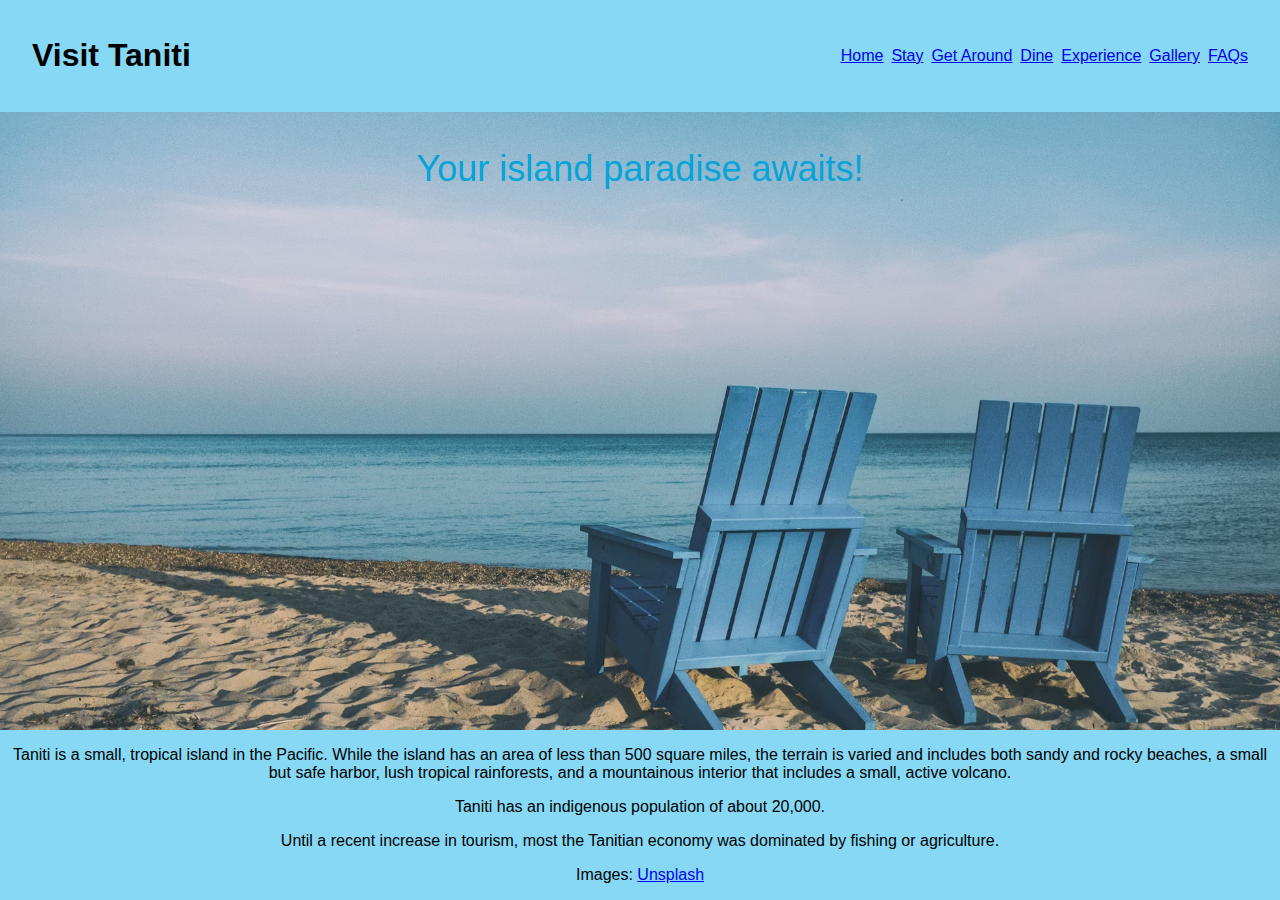
<file: index.html>
<!DOCTYPE html>
<html lang="en">

<head>
    <meta charset="UTF-8">
    <meta name="viewport" content="width=device-width, initial-scale=1.0">
    <link rel="stylesheet" href="styles.css">
    <title>Visit Taniti</title>
    <style>
        main {
            background-image: url('background.avif');
            background-size: cover;
            background-position: center;
            background-repeat: no-repeat
        }
    </style>
</head>


<body>
    <header>
        <div id="home-header">
            <h1 class="home-text">Visit Taniti</h1>
            <div id="header-links-container">
                <a href="index.html"><u>Home</u></a>
                <a href="stay.html">Stay</a>
                <a href="getaround.html">Get Around</a>
                <a href="dine.html">Dine</a>
                <a href="experience.html">Experience</a>
                <a href="gallery.html">Gallery</a>
                <a href="faq.html">FAQs</a>
            </div>
        </div>
    </header>

    <main>
        <p id="homeslogan">
            Your island paradise awaits!
        </p>
    </main>
    <footer>
        <p>Taniti is a small, tropical island in the Pacific. While the island has an area of less than 500 square
            miles, the terrain is varied and includes both sandy and rocky beaches, a small but safe harbor, lush
            tropical rainforests, and a mountainous interior that includes a small, active volcano.</p>
        <p>Taniti has an indigenous population of about 20,000.</p>
        <p>Until a recent increase in tourism, most the Tanitian economy was dominated by fishing or agriculture.</p>
        <p>Images: <a href="http://www.unsplash.com"> Unsplash</a></p>
    </footer>
</body>

</html>
</file>
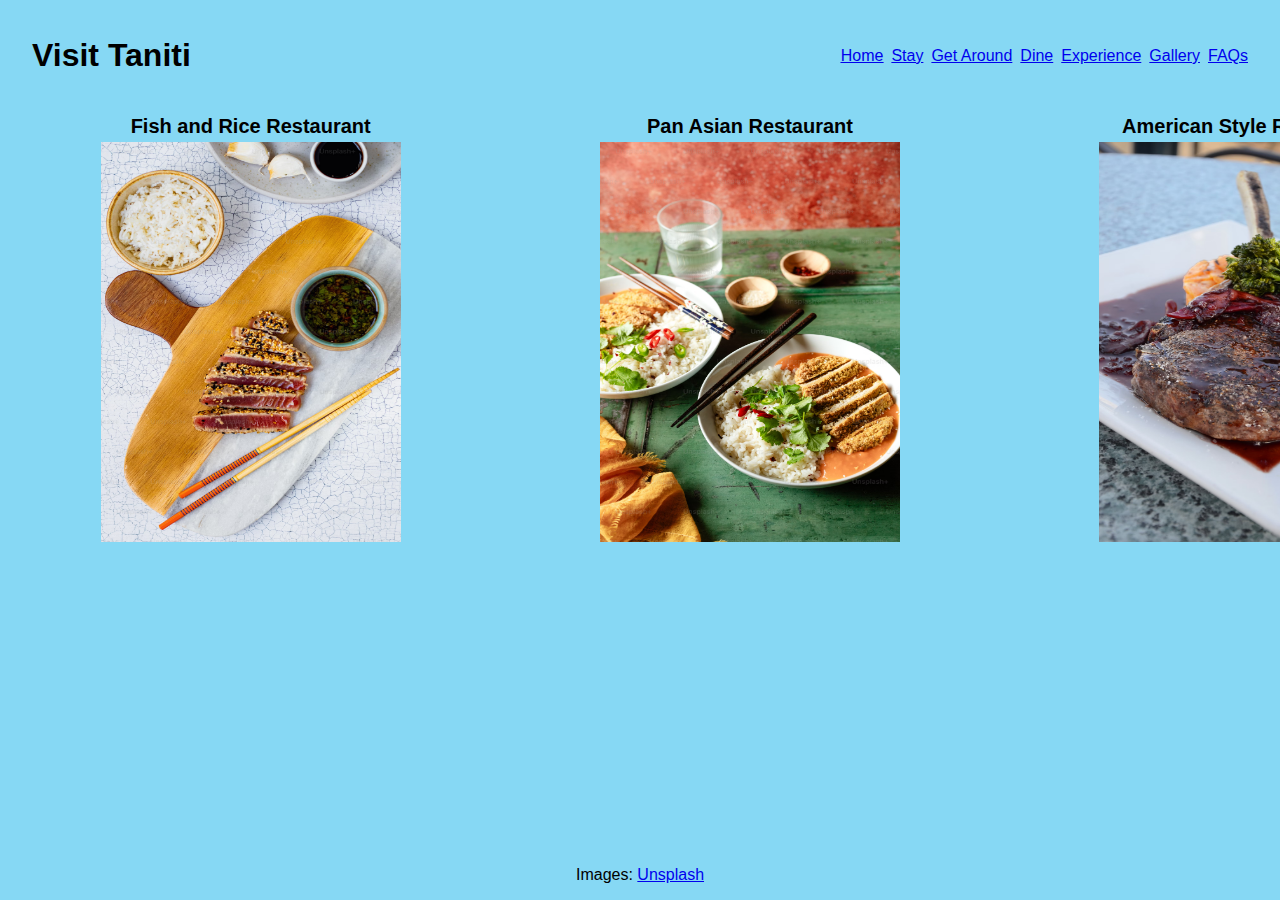
<file: dine.html>
<!DOCTYPE html>
<html lang="en">

<head>
    <meta charset="UTF-8">
    <meta name="viewport" content="width=device-width, initial-scale=1.0">
    <link rel="stylesheet" href="styles.css">
    <title>Visit Taniti</title>
</head>
<style>

</style>

<body>
    <header>
        <div id="home-header">
            <h1 class="home-text">Visit Taniti</h1>
            <div id="header-links-container">
                <a href="index.html"><u>Home</u></a>
                <a href="stay.html">Stay</a>
                <a href="getaround.html">Get Around</a>
                <a href="dine.html">Dine</a>
                <a href="experience.html">Experience</a>
                <a href="gallery.html">Gallery</a>
                <a href="faq.html">FAQs</a>
            </div>
        </div>
    </header>
    <main>
        <table width="1500">
            <tr>
                <th>Fish and Rice Restaurant</th>
                <th>Pan Asian Restaurant</th>
                <th>American Style Restaurant</th>
            </tr>
            <tr>
                <td align="center">
                    <img src="fish.avif" alt="Fish and Rice" width="300" height="400">
                </td>
                <td align="center"> <img src="panasian.avif" alt="Pan Asian" width="300" height="400"></td>
                <td align="center"> <img src="steak.avif" alt="American Style" width="300" height="400"></td>
            </tr>
        </table>
    </main>
    <footer>
        <p>Images: <a href="http://www.unsplash.com"> Unsplash</a></p>
    </footer>
</body>

</html>
</file>
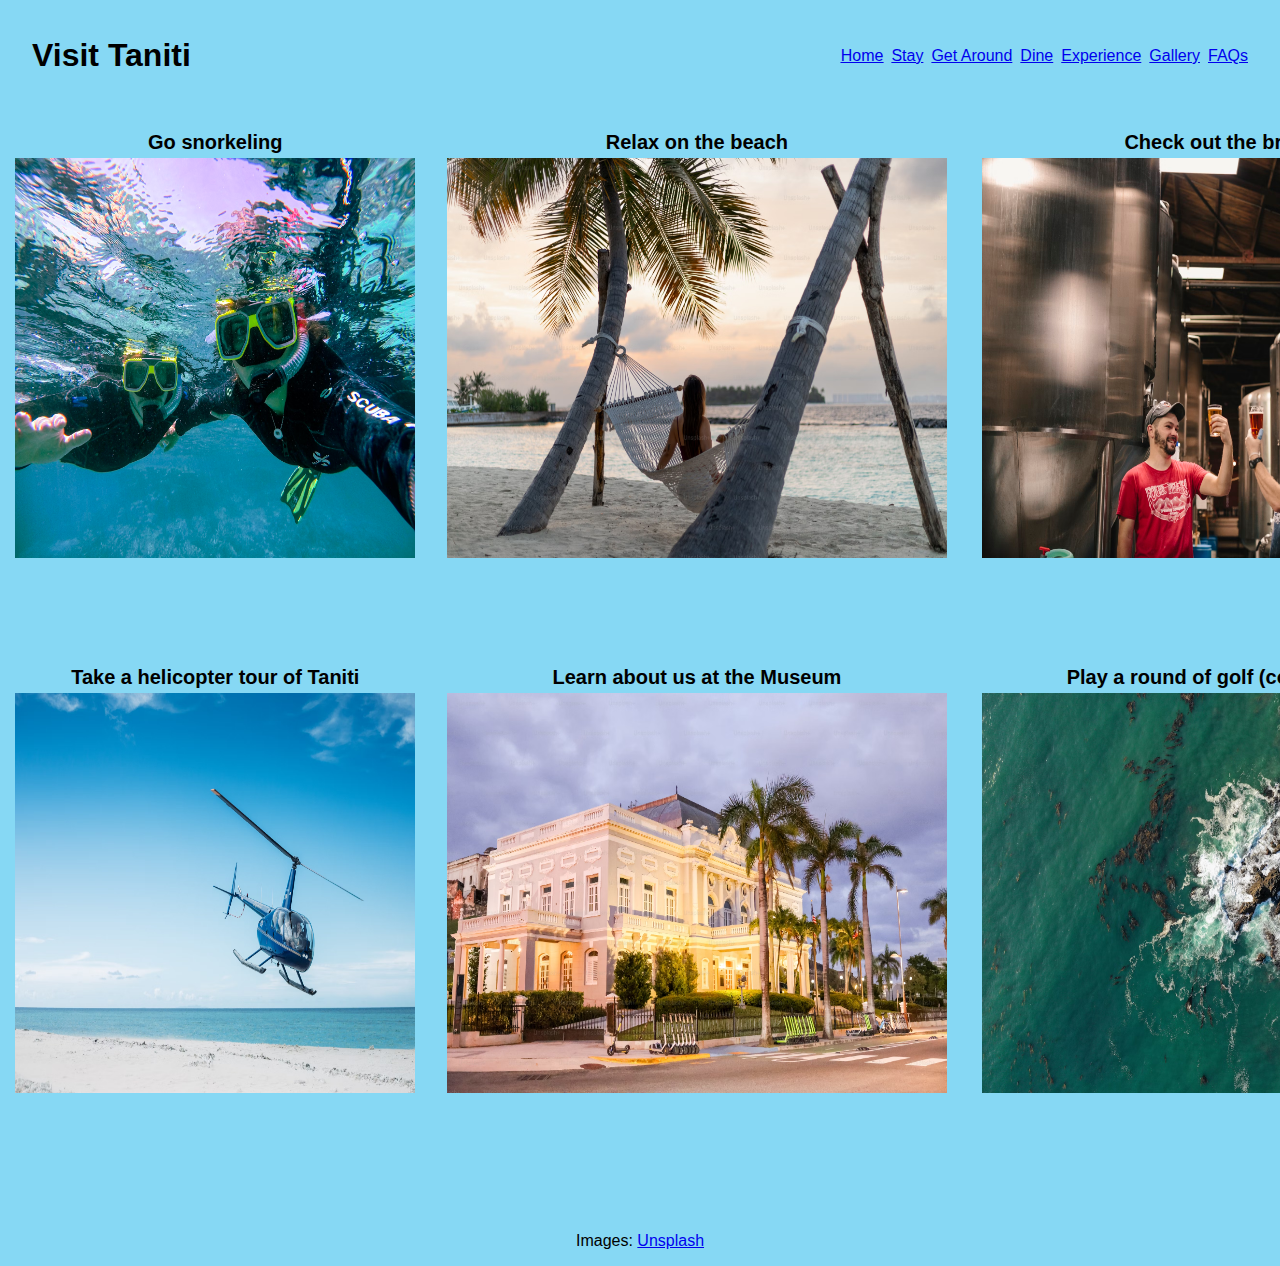
<file: experience.html>
<!DOCTYPE html>
<html lang="en">

<head>
    <meta charset="UTF-8">
    <meta name="viewport" content="width=device-width, initial-scale=1.0">
    <link rel="stylesheet" href="styles.css">
    <title>Visit Taniti</title>
</head>
<style>

</style>

<body>
    <header>
        <div id="home-header">
            <h1 class="home-text">Visit Taniti</h1>
            <div id="header-links-container">
                <a href="index.html"><u>Home</u></a>
                <a href="stay.html">Stay</a>
                <a href="getaround.html">Get Around</a>
                <a href="dine.html">Dine</a>
                <a href="experience.html">Experience</a>
                <a href="gallery.html">Gallery</a>
                <a href="faq.html">FAQs</a>
            </div>
        </div>
    </header>
    <main>
        <p>

        <table width="1500">
            <tr>
                <th>Go snorkeling</th>
                <th>Relax on the beach</th>
                <th>Check out the brewery</th>
            </tr>
            <tr>
                <td align="center"> <img src="snorkel.avif" alt="Snorkel" width="400" height="400"></td>
                <td align="center"> <img src="beach.avif" alt="Beach" width="500" height="400"></td>
                <td align="center"> <img src="brewery.avif" alt="Brewery" width="500" height="400"></td>
            </tr>
            <tr>
                <th>Take a helicopter tour of Taniti</th>
                <th>Learn about us at the Museum</th>
                <th>Play a round of golf (coming soon)</th>
            </tr>
            <tr>
                <td align="center"> <img src="helicopter.avif" alt="Helicopter" width="400" height="400"></td>
                <td align="center"> <img src="museum.avif" alt="Museum" width="500" height="400"></td>
                <td align="center"> <img src="golf.avif" alt="golf" width="500" height="400"></td>
            </tr>
        </table>

        </p>
    </main>
    <footer>
        <p>Images: <a href="http://www.unsplash.com"> Unsplash</a></p>
    </footer>
</body>

</html>
</file>
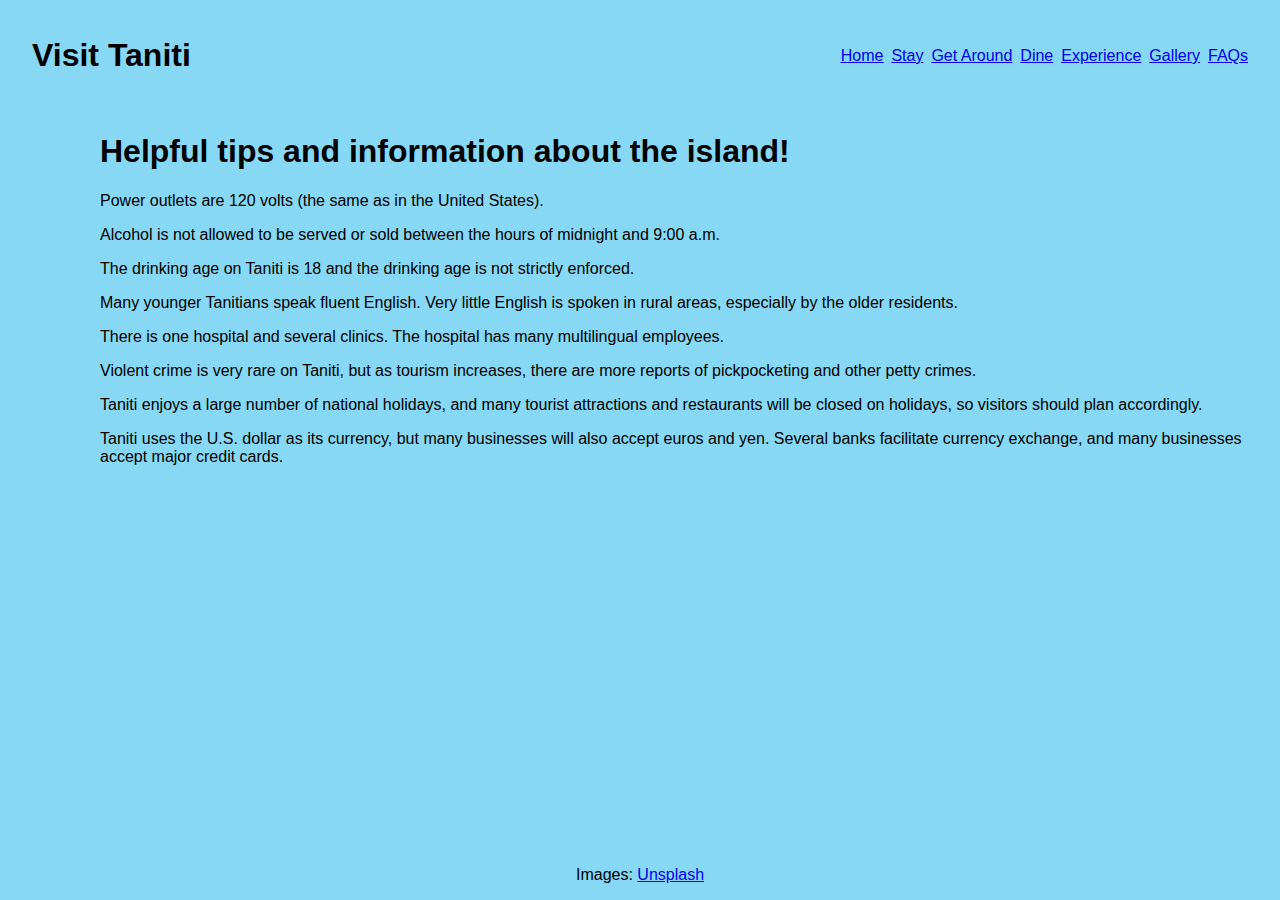
<file: faq.html>
<!DOCTYPE html>
<html lang="en">

<head>
    <meta charset="UTF-8">
    <meta name="viewport" content="width=device-width, initial-scale=1.0">
    <link rel="stylesheet" href="styles.css">
    <title>Visit Taniti</title>
</head>
<style>

</style>

<body>
    <header>
        <div id="home-header">
            <h1 class="home-text">Visit Taniti</h1>
            <div id="header-links-container">
                <a href="index.html"><u>Home</u></a>
                <a href="stay.html">Stay</a>
                <a href="getaround.html">Get Around</a>
                <a href="dine.html">Dine</a>
                <a href="experience.html">Experience</a>
                <a href="gallery.html">Gallery</a>
                <a href="faq.html">FAQs</a>
            </div>
        </div>
    </header>
    <main class="faq">

        <h1>Helpful tips and information about the island!</h1>
        <p>Power outlets are 120 volts (the same as in the United States).</p>
        <p>Alcohol is not allowed to be served or sold between the hours of midnight and 9:00 a.m.</p>
        <p>The drinking age on Taniti is 18 and the drinking age is not strictly enforced.</p>
        <p>Many younger Tanitians speak fluent English. Very little English is spoken in rural areas, especially by the
            older residents.</p>
        <p>There is one hospital and several clinics. The hospital has many multilingual employees.</p>
        <p>Violent crime is very rare on Taniti, but as tourism increases, there are more reports of pickpocketing and
            other petty crimes.</p>
        <p>Taniti enjoys a large number of national holidays, and many tourist attractions and restaurants will be
            closed on holidays, so visitors should plan accordingly.</p>
        <p>Taniti uses the U.S. dollar as its currency, but many businesses will also accept euros and yen. Several
            banks facilitate currency exchange, and many businesses accept major credit cards.</p>

    </main>
    <footer>
        <p>Images: <a href="http://www.unsplash.com"> Unsplash</a></p>
    </footer>
</body>

</html>
</file>
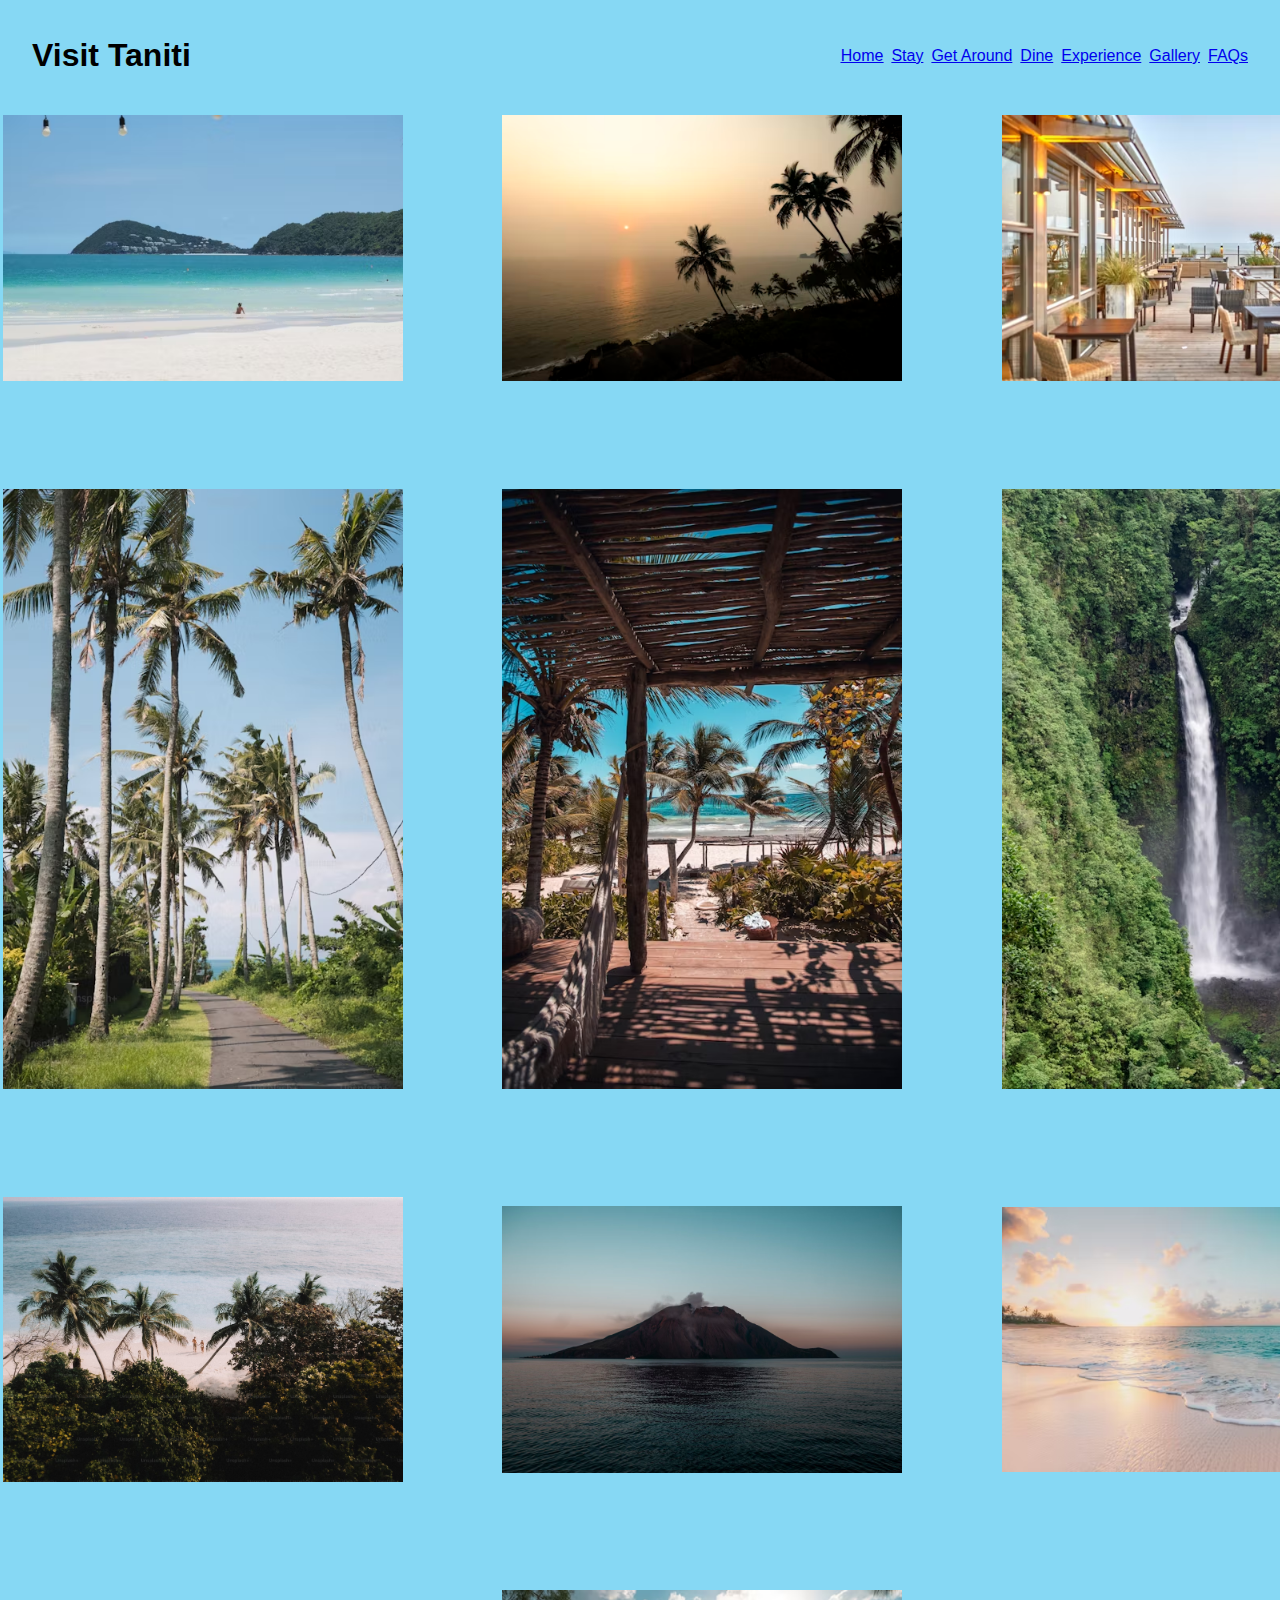
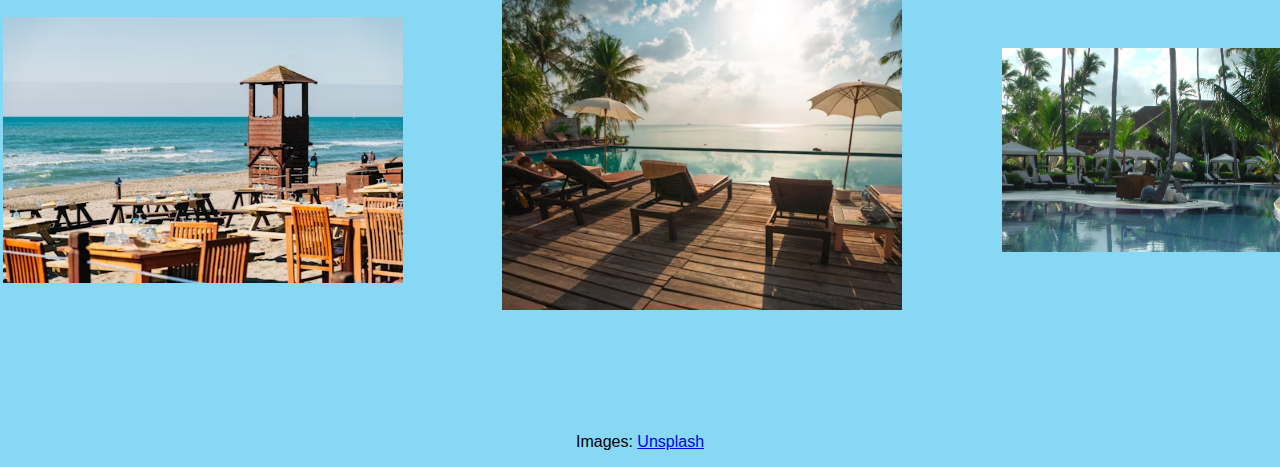
<file: gallery.html>
<!DOCTYPE html>
<html lang="en">

<head>
    <meta charset="UTF-8">
    <meta name="viewport" content="width=device-width, initial-scale=1.0">
    <link rel="stylesheet" href="styles.css">
    <title>Visit Taniti</title>
</head>
<style>

</style>

<body>
    <header>
        <div id="home-header">
            <h1 class="home-text">Visit Taniti</h1>
            <div id="header-links-container">
                <a href="index.html"><u>Home</u></a>
                <a href="stay.html">Stay</a>
                <a href="getaround.html">Get Around</a>
                <a href="dine.html">Dine</a>
                <a href="experience.html">Experience</a>
                <a href="gallery.html">Gallery</a>
                <a href="faq.html">FAQs</a>
            </div>
        </div>
    </header>
    <main>
        <table width="1500px">
            <tr>
                <td><img src="3.avif" width="400"> </td>
                <td><img src="12.avif" width="400"> </td>
                <td><img src="8.avif" width="400"> </td>
            </tr>
            <tr>
                <td><img src="2.avif" width="400"> </td>
                <td><img src="6.avif" width="400"> </td>
                <td><img src="11.avif" width="400"> </td>
            </tr>
            <tr>
                <td><img src="1.avif" width="400"> </td>
                <td><img src="10.avif" width="400"> </td>
                <td><img src="4.avif" width="400"> </td>
            </tr>
            <tr>
                <td><img src="9.avif" width="400"> </td>
                <td><img src="7.avif" width="400"> </td>
                <td><img src="5.avif" width="400"> </td>
            </tr>
        </table>

    </main>
    <footer>
        <p>Images: <a href="http://www.unsplash.com"> Unsplash</a></p>
    </footer>
</body>

</html>
</file>
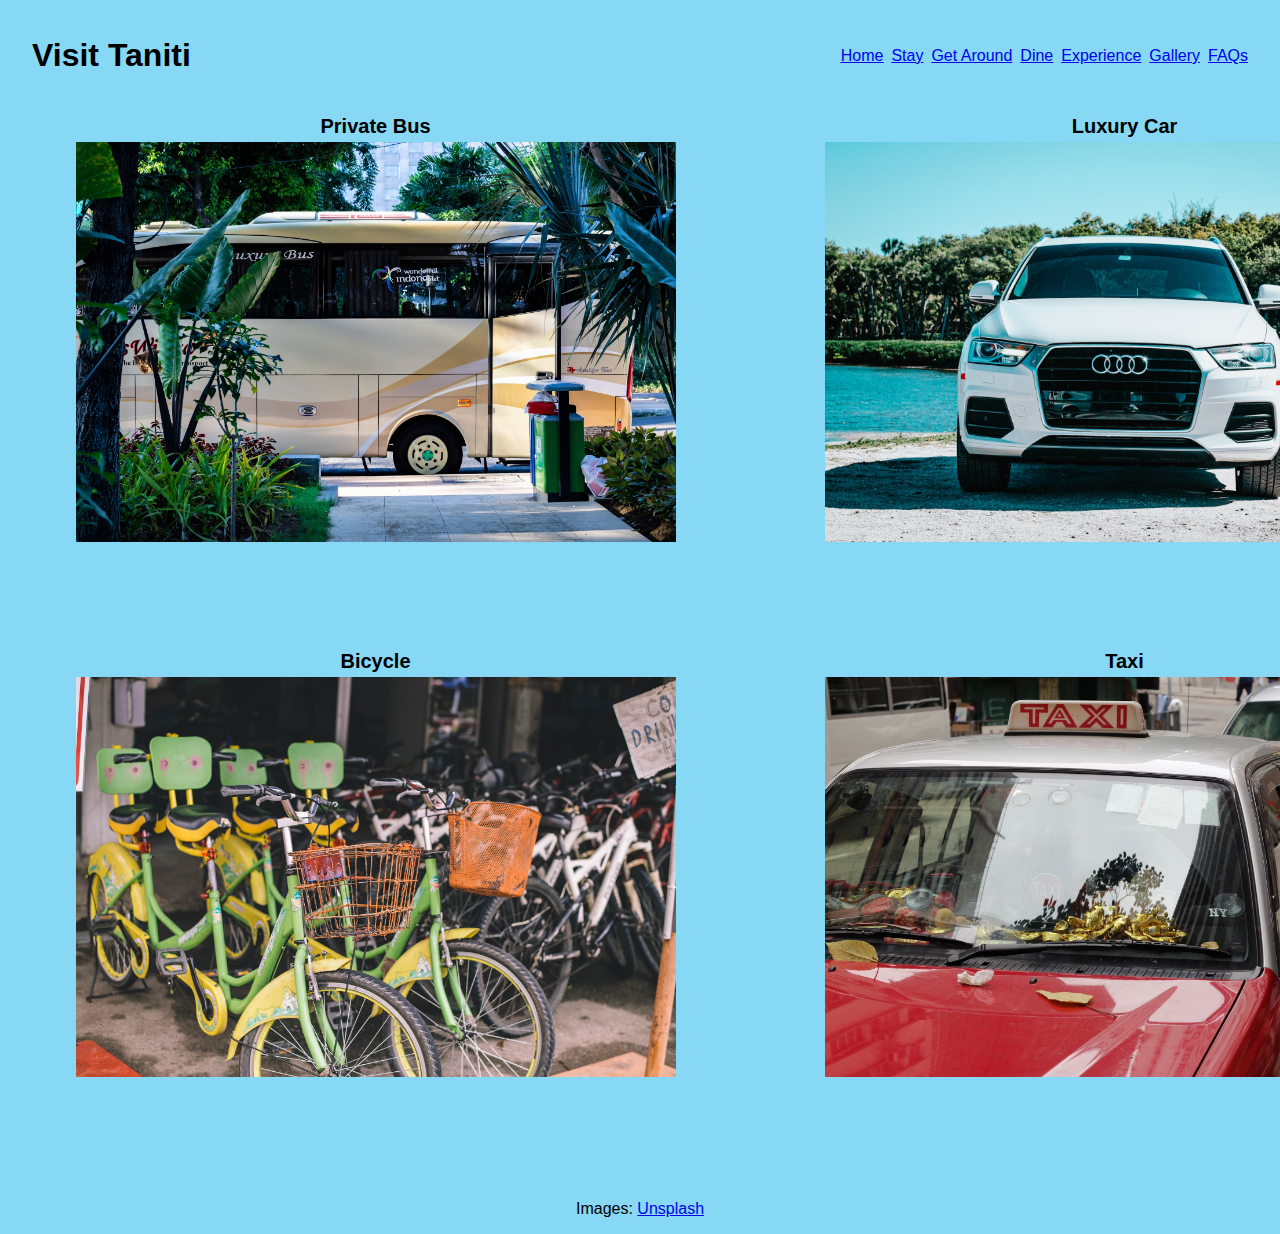
<file: getaround.html>
<!DOCTYPE html>
<html lang="en">

<head>
    <meta charset="UTF-8">
    <meta name="viewport" content="width=device-width, initial-scale=1.0">
    <link rel="stylesheet" href="styles.css">
    <title>Visit Taniti</title>
</head>
<style>

</style>

<body>
    <header>
        <div id="home-header">
            <h1 class="home-text">Visit Taniti</h1>
            <div id="header-links-container">
                <a href="index.html"><u>Home</u></a>
                <a href="stay.html">Stay</a>
                <a href="getaround.html">Get Around</a>
                <a href="dine.html">Dine</a>
                <a href="experience.html">Experience</a>
                <a href="gallery.html">Gallery</a>
                <a href="faq.html">FAQs</a>
            </div>
        </div>
    </header>
    <main>


        <table width="1500px">
            <tr>
                <th>Private Bus</th>
                <th>Luxury Car</th>
            </tr>
            <tr class="space">
                <td align="center">
                    <img src="bus.avif" alt="Private Bus" width="600" height="400">
                </td>
                <td align="center"> <img src="car.avif" alt="Luxury Car" width="600" height="400">
                </td>
            </tr>

            <tr>
                <th>Bicycle</th>
                <th>Taxi</th>
            </tr>
            <tr>
                <td align="center">
                    <img src="bikes.avif" alt="Bicycle" width="600" height="400">
                </td>
                <td align="center"> <img src="taxi.avif" alt="Taxi" width="600" height="400">
                </td>
            </tr>
        </table>

    </main>
    <footer>
        <p>Images: <a href="http://www.unsplash.com"> Unsplash</a></p>
    </footer>
</body>

</html>
</file>
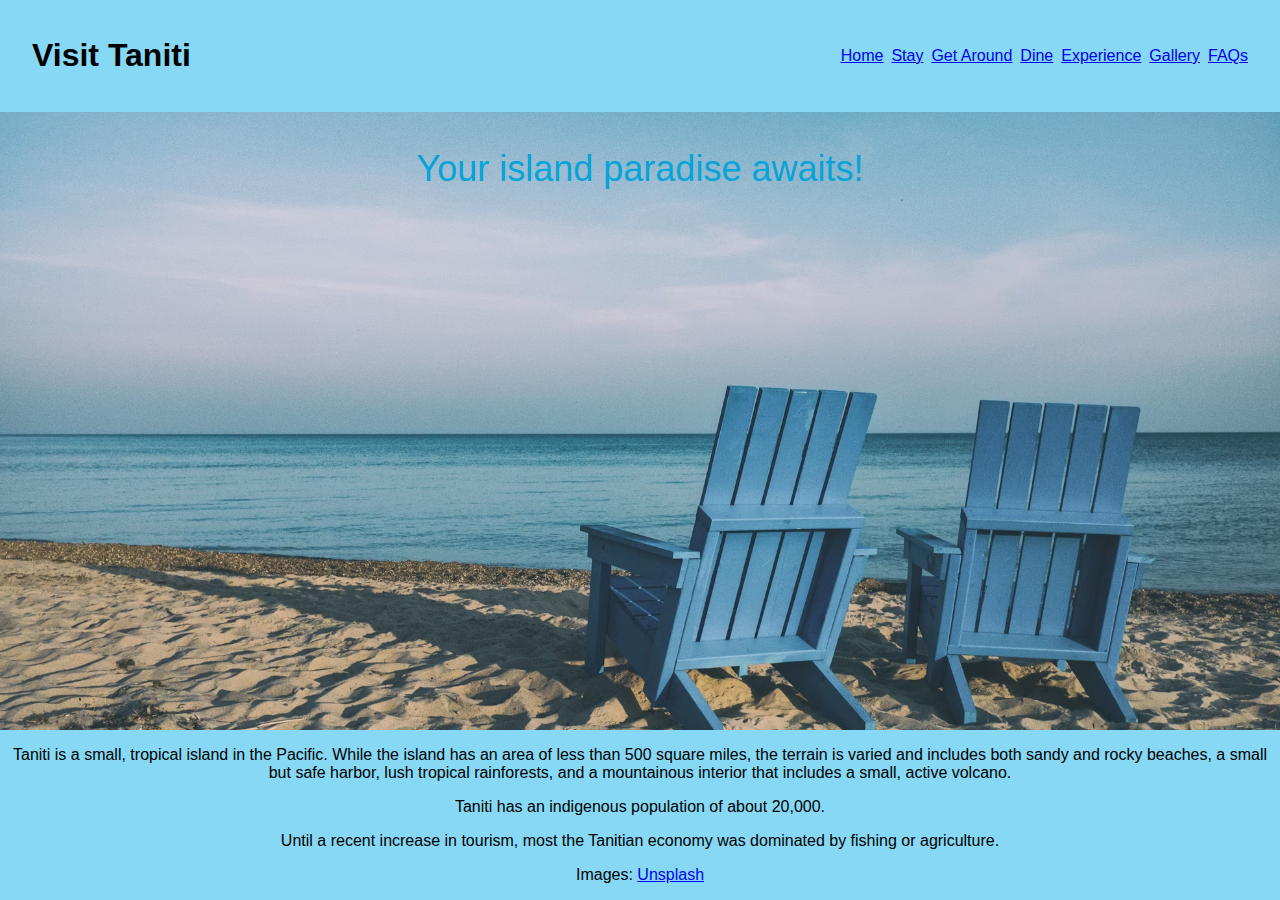
<file: home.html>
<!DOCTYPE html>
<html lang="en">

<head>
    <meta charset="UTF-8">
    <meta name="viewport" content="width=device-width, initial-scale=1.0">
    <link rel="stylesheet" href="styles.css">
    <title>Visit Taniti</title>
    <style>
        main {
            background-image: url('background.avif');
            background-size: cover;
            background-position: center;
            background-repeat: no-repeat
        }
    </style>
</head>


<body>
    <header>
        <div id="home-header">
            <h1 class="home-text">Visit Taniti</h1>
            <div id="header-links-container">
                <a href="home.html"><u>Home</u></a>
                <a href="stay.html">Stay</a>
                <a href="getaround.html">Get Around</a>
                <a href="dine.html">Dine</a>
                <a href="experience.html">Experience</a>
                <a href="gallery.html">Gallery</a>
                <a href="faq.html">FAQs</a>
            </div>
        </div>
    </header>

    <main>
        <p id="homeslogan">
            Your island paradise awaits!
        </p>
    </main>
    <footer>
        <p>Taniti is a small, tropical island in the Pacific. While the island has an area of less than 500 square
            miles, the terrain is varied and includes both sandy and rocky beaches, a small but safe harbor, lush
            tropical rainforests, and a mountainous interior that includes a small, active volcano.</p>
        <p>Taniti has an indigenous population of about 20,000.</p>
        <p>Until a recent increase in tourism, most the Tanitian economy was dominated by fishing or agriculture.</p>
        <p>Images: <a href="http://www.unsplash.com"> Unsplash</a></p>
    </footer>
</body>

</html>
</file>
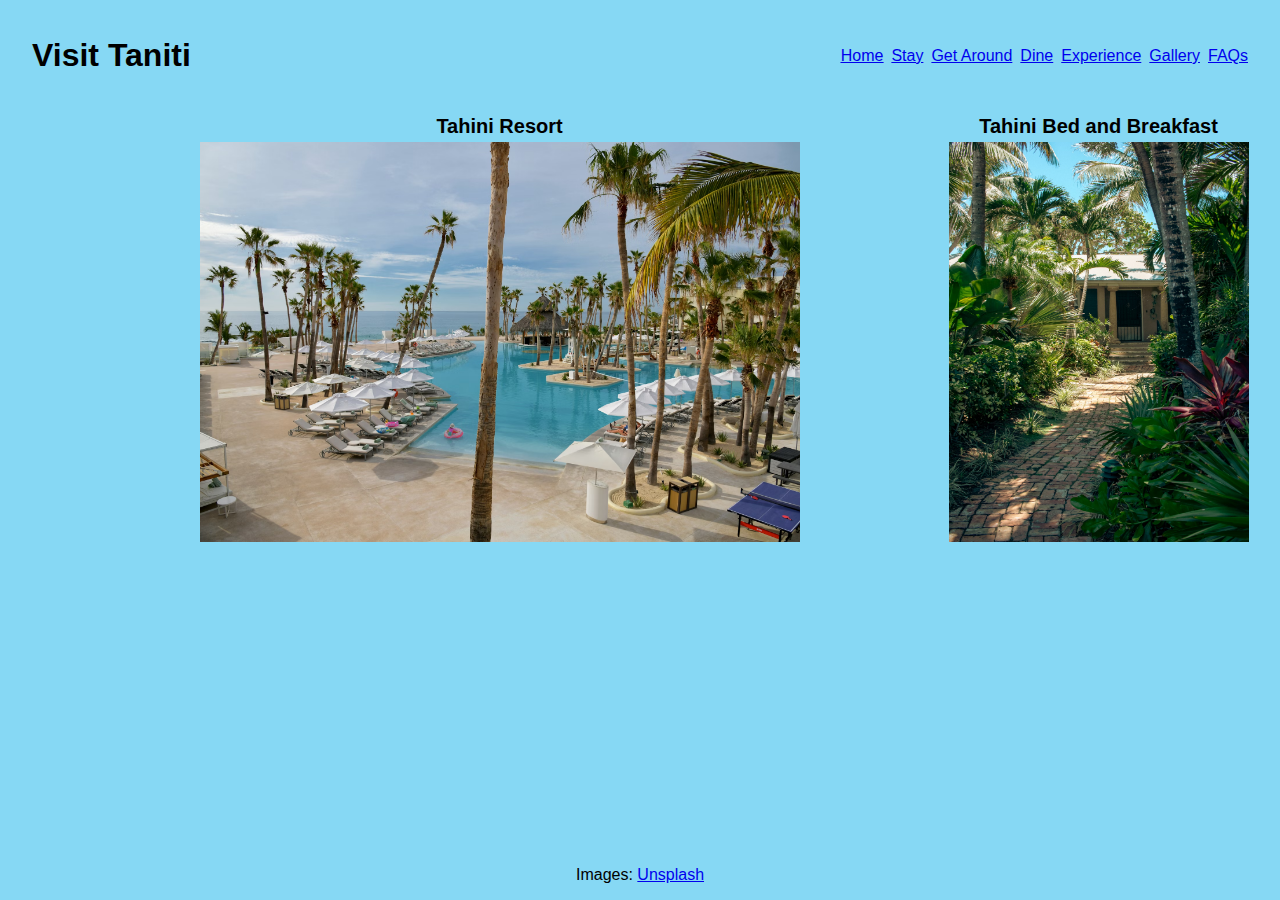
<file: stay.html>
<!DOCTYPE html>
<html lang="en">

<head>
    <meta charset="UTF-8">
    <meta name="viewport" content="width=device-width, initial-scale=1.0">
    <link rel="stylesheet" href="styles.css">
    <title>Visit Taniti</title>
</head>
<style>

</style>

<body>
    <header>
        <div id="home-header">
            <h1 class="home-text">Visit Taniti</h1>
            <div id="header-links-container">
                <a href="index.html"><u>Home</u></a>
                <a href="stay.html">Stay</a>
                <a href="getaround.html">Get Around</a>
                <a href="dine.html">Dine</a>
                <a href="experience.html">Experience</a>
                <a href="gallery.html">Gallery</a>
                <a href="faq.html">FAQs</a>
            </div>
        </div>
    </header>
    <main>
        <table class="stay" width="1200px">
            <tr>
                <th>Tahini Resort</th>
                <th>Tahini Bed and Breakfast</th>
            </tr>
            <tr>
                <td align="center">
                    <img src="resort.avif" alt="Resort" width="600" height="400">
                </td>
                <td align="center"> <img src="bed and breakfast.avif" alt="Bed and Breakfast" width="300" height="400">
                </td>
            </tr>
        </table>



    </main>
    <footer>
        <p>Images: <a href="http://www.unsplash.com"> Unsplash</a></p>
    </footer>
</body>

</html>
</file>
<file: styles.css>
body {
    margin: 0;
    display: flex;
    flex-direction: column;
    height: 100vh;
    font-family: 'Gill Sans', 'Gill Sans MT', Calibri, 'Trebuchet MS', sans-serif;
    background-color: #86d8f4;
}

#home-header {
    display: flex;
    flex-wrap: wrap;
    justify-content: space-between;
    align-items: center;
    margin: 1rem 2rem;
}

.home-text {
    font-family: 'Trebuchet MS', 'Lucida Sans Unicode', 'Lucida Grande', 'Lucida Sans', Arial, sans-serif;
    font-size: 32px;
}

.centered-text {
    text-align: center;
}

#header-links-container {
    display: flex;
    gap: .5rem;
    align-items: center;
}


#header-links-container>a:hover {
    text-decoration: underline;
}

#header-image-container {
    position: relative;
    text-align: center;
}


#header-slogan {
    position: absolute;
    top: 50%;
    left: 50%;
    transform: translate(-50%, -50%);
    color: rgb(116, 200, 236);
    font-size: 32px;
    font-family: cream;
}

main {
    flex-grow: 1;
}

.page-image-container {
    display: flex;
    justify-content: center;
    align-items: center;
    flex-wrap: wrap;
    gap: .5rem;
    margin: 3rem .5rem;
}

.reverse-row {
    flex-direction: row-reverse;
}

.page-image-container>img,
.page-image-container>p {
    width: min(500px, 100%);
    border-radius: 1rem;
}

footer {
    background-color: #86d8f4;
    text-align: center;
}

header {
    background: #86d8f4;
}


li {
    padding: .5rem 0;
}

#faq {
    padding: 5rem 2rem;
}

.centered-header {
    text-align: center;
}

#homeslogan {
    font-size: 36px;
    text-align: center;
    color: rgb(5, 164, 217)
}


table.stay {
    margin-left: 100px;

}

.faq {
    margin-left: 100px;
}

td {
    padding-bottom: 5em;
}

table {
    font-size: 20px;
}
</file>
